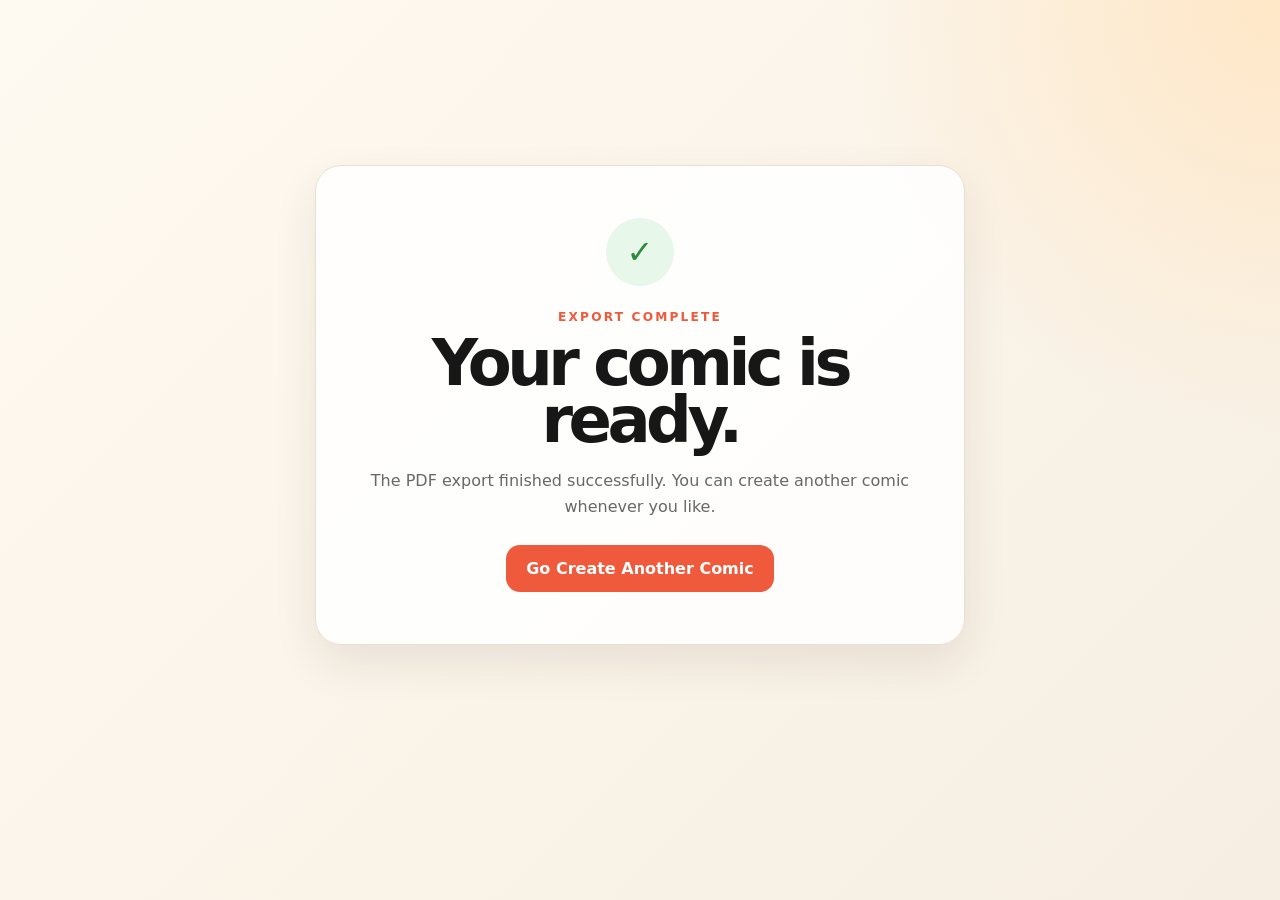
<file: templates/export_success.html>
<!doctype html>
<html lang="en"><head><meta charset="utf-8"><meta name="viewport" content="width=device-width, initial-scale=1"><title>Export Complete — {{ app_name }}</title><link rel="stylesheet" href="/static/css/style.css"></head>
<body><main class="page-shell centered"><section class="card success-card"><div class="success-icon">✓</div><span class="eyebrow">EXPORT COMPLETE</span><h1>Your comic is ready.</h1><p>The PDF export finished successfully. You can create another comic whenever you like.</p><a class="primary-link" href="/">Go Create Another Comic</a></section></main></body></html>
</file>
<file: static/css/style.css>
:root{--ink:#171717;--muted:#686868;--paper:#fffaf1;--card:#fff;--line:#e8dfd2;--accent:#f05a3c;--accent2:#ffb84d;--shadow:0 18px 45px rgba(53,37,22,.09)}
*{box-sizing:border-box}body{margin:0;color:var(--ink);font-family:Inter,ui-sans-serif,system-ui,-apple-system,BlinkMacSystemFont,"Segoe UI",sans-serif;background:radial-gradient(circle at top right,#ffe7c7 0,transparent 28%),linear-gradient(135deg,#fffaf1,#f6eee2);min-height:100vh}.page-shell{width:min(1120px,92vw);margin:auto;padding:54px 0}.hero{padding:36px 4px 26px}.eyebrow{font-size:.76rem;letter-spacing:.18em;font-weight:800;color:var(--accent)}h1{font-size:clamp(3rem,8vw,6.5rem);line-height:.9;margin:10px 0 18px;letter-spacing:-.07em}.hero h1 span{color:var(--accent)}.hero p{max-width:720px;font-size:1.15rem;color:var(--muted);line-height:1.65}.card{background:rgba(255,255,255,.88);border:1px solid var(--line);border-radius:26px;box-shadow:var(--shadow)}.form-card{padding:34px}.form-card form{display:grid;gap:14px}label{font-weight:800;font-size:.9rem}textarea,input,select{width:100%;border:1px solid var(--line);background:#fffdf9;border-radius:14px;padding:14px 15px;font:inherit;color:var(--ink);outline:none}textarea{min-height:150px;resize:vertical}textarea:focus,input:focus,select:focus{border-color:var(--accent);box-shadow:0 0 0 4px rgba(240,90,60,.1)}.grid{display:grid;grid-template-columns:repeat(2,1fr);gap:16px}.grid>div{display:grid;gap:8px}.primary,.primary-link,.secondary{display:inline-flex;align-items:center;justify-content:center;text-decoration:none;border-radius:14px;padding:14px 20px;font-weight:850;border:0;cursor:pointer}.primary,.primary-link{background:var(--accent);color:white}.primary:hover,.primary-link:hover{filter:brightness(.94)}.hint{margin:0;color:var(--muted);font-size:.85rem}.features{display:grid;grid-template-columns:repeat(4,1fr);gap:12px;margin-top:18px}.features div{padding:18px;border:1px solid var(--line);border-radius:18px;background:rgba(255,255,255,.55);display:grid;gap:6px}.features strong{color:var(--accent)}.features span{font-size:.88rem;color:var(--muted);line-height:1.4}.alert{background:#fff0ed;border:1px solid #f4b5aa;color:#8e2d1c;padding:14px;border-radius:14px}.preview-header{display:flex;align-items:end;justify-content:space-between;gap:20px;margin-bottom:28px}.preview-header h1{font-size:clamp(2.5rem,6vw,5rem);margin-bottom:0}.secondary{border:1px solid var(--line);color:var(--ink);background:white}.download-bar{display:flex;justify-content:space-between;align-items:center;gap:18px;padding:18px 20px;border:1px solid var(--line);border-radius:18px;background:#fff;margin-bottom:24px}.download-bar div{display:grid;gap:4px}.download-bar span{color:var(--muted);font-size:.9rem}.comic-grid{display:grid;gap:24px}.panel{padding:20px;overflow:hidden}.panel-heading{display:flex;align-items:baseline;gap:12px;margin-bottom:16px}.panel-heading span{color:var(--accent);font-weight:850;font-size:.8rem;text-transform:uppercase;letter-spacing:.12em}.panel-heading h2{margin:0;font-size:1.5rem}.panel img{display:block;width:100%;max-height:650px;object-fit:cover;border-radius:17px;border:1px solid var(--line);background:#eee}.scene{font-style:italic;color:var(--muted);line-height:1.6}.copy-block,.dialogue{padding:14px 16px;border-radius:14px;background:#fffaf2;margin-top:10px}.copy-block strong,.dialogue strong{font-size:.76rem;text-transform:uppercase;letter-spacing:.1em;color:var(--accent)}.copy-block p,.dialogue p{margin:6px 0 0;line-height:1.6}.dialogue{background:#fff1d8}.centered{min-height:90vh;display:grid;place-items:center}.success-card{text-align:center;padding:52px;max-width:650px}.success-card h1{font-size:4rem}.success-card p{color:var(--muted);line-height:1.6;margin-bottom:26px}.success-icon{margin:0 auto 20px;width:68px;height:68px;border-radius:50%;display:grid;place-items:center;background:#e7f7e9;color:#2c8a3c;font-size:2rem;font-weight:900}@media(max-width:760px){.grid,.features{grid-template-columns:1fr}.preview-header,.download-bar{align-items:stretch;flex-direction:column}.preview-header h1{font-size:3.5rem}.form-card{padding:22px}}
</file>
